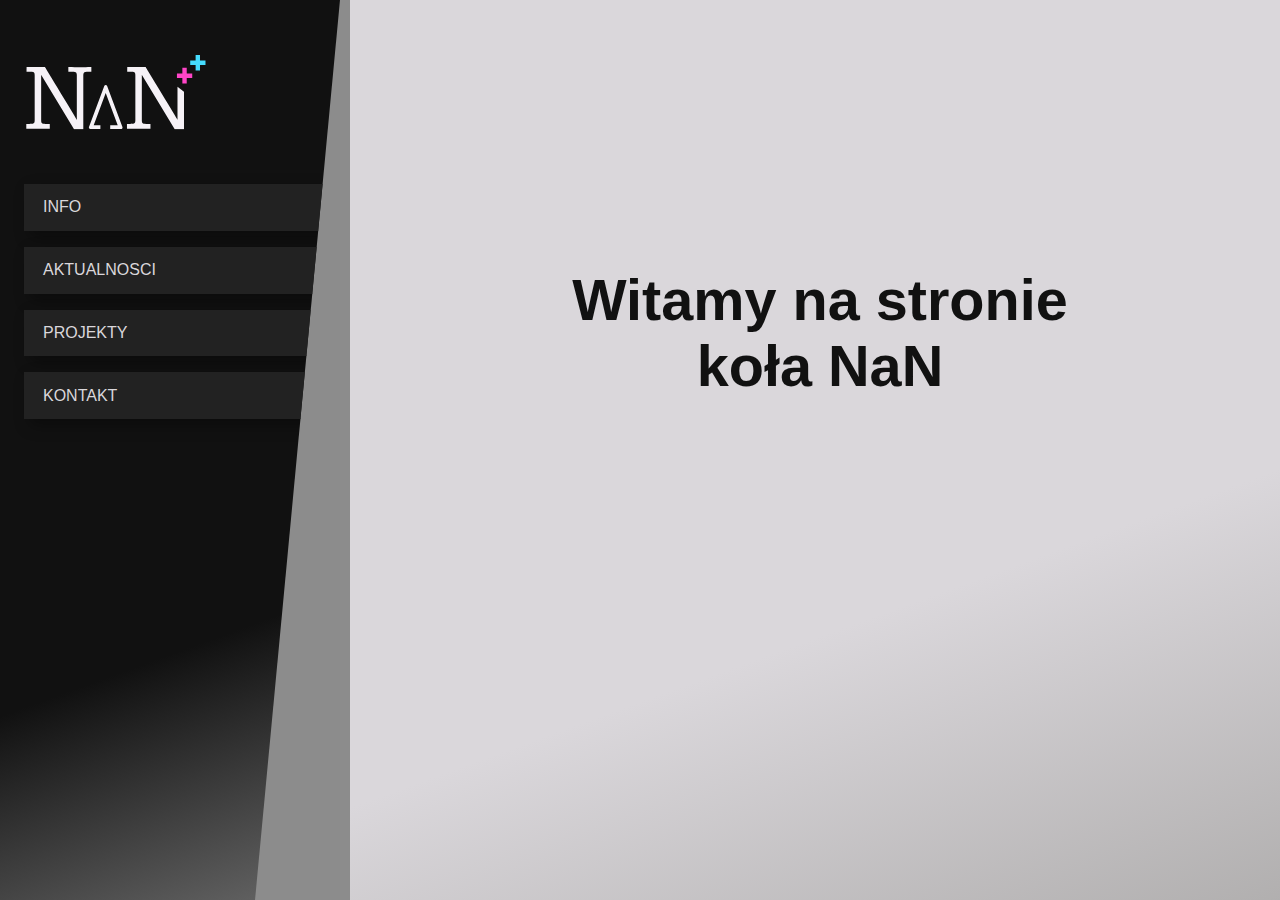
<file: strona/index.html>
<!DOCTYPE html>
<html lang="pl-PL">
<head>
  <meta charset="UTF-8" />
  <meta name="viewport" content="width=device-width, initial-scale=1.0" />
  <title>NaN++</title>
  <link rel="icon" type="image/png" href="mini_l.png">
  <link rel="stylesheet" href="style.css" />
</head>
<body>
  <div class="container">
    <div class="sidebar">
      <div class="logo" id="logo">
        <img src="logo.svg" alt="logo">
      </div>
    
      <div class="burger" id="burger">
        <div></div>
        <div></div>
        <div></div>
      </div>

      <ul class="menu" id="menu">
        <li><button data-page="info">INFO</button></li>
        <li><button data-page="aktualnosci">AKTUALNOSCI</button></li>
        <li><button data-page="projekty">PROJEKTY</button></li>
        <li><button data-page="kontakt">KONTAKT</button></li>
      </ul>
    </div>

    <div class="content" id="content"></div>
  </div>

  <script src="script.js"></script>
</body>
</html>
</file>
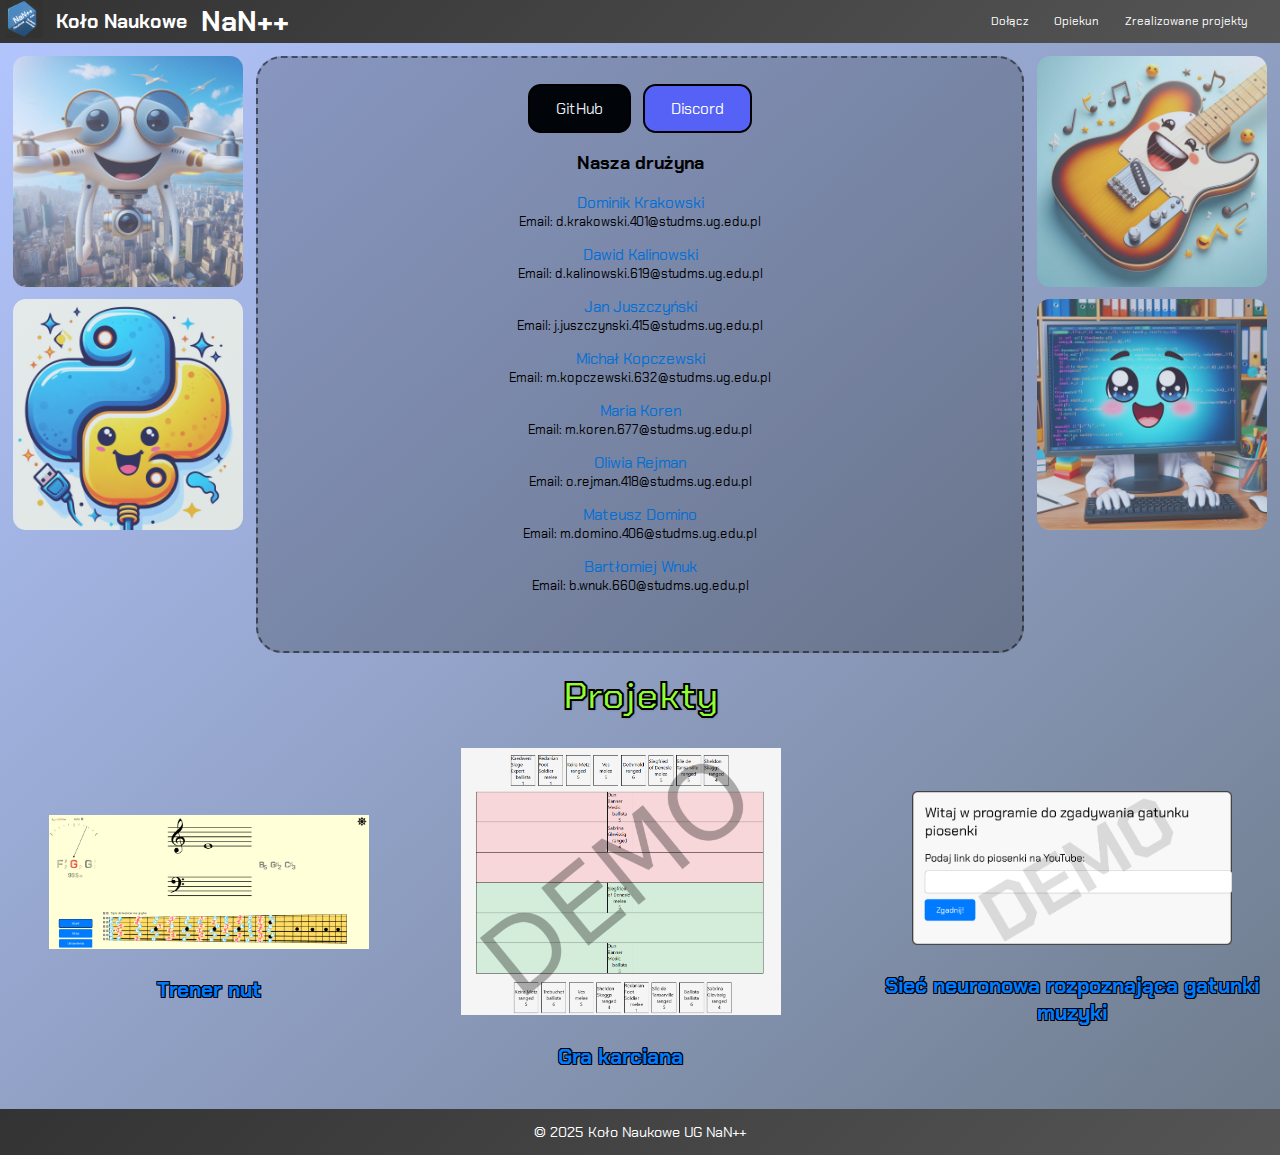
<file: strona/old/index.html>
<!DOCTYPE html>
<html lang="en">

<head>
  <meta charset="UTF-8">
  <meta name="viewport" content="width=device-width, initial-scale=1.0">
  <title>NaN++</title>
  <link rel="stylesheet" href="styles.css">
  <link rel="stylesheet" href="mobile-styles.css">
  <link rel="icon" href="icon.png" type="image/png">
  <link rel="preconnect" href="https://fonts.googleapis.com">
  <link rel="preconnect" href="https://fonts.gstatic.com" crossorigin>
  <link
    href="https://fonts.googleapis.com/css2?family=Chakra+Petch:ital,wght@0,300;0,400;0,500;0,600;0,700;1,300;1,400;1,500;1,600;1,700&display=swap"
    rel="stylesheet">


</head>

<body>
  <header class="main-header">
    <div class="left-side">
      <a href="index.html"><img src="logo-eve.gif" class="logo"></a>
      <h1 class="header-title">Koło Naukowe <span class="header-name">NaN++</span></h1>
    </div>
    <nav class="right-side">
      <a href="join.html">Dołącz</a>
      <a href="https://inf.ug.edu.pl/~piotao/">Opiekun</a>
      <a href="projects.html">Zrealizowane projekty</a>

    </nav>
  </header>


  <main>
    <nav class="left-background">
      <img src="background1.png" class="background-image">
      <img src="background2.png" class="background-image">
    </nav>
    <nav class="right-background">
      <img src="background3.png" class="background-image">
      <img src="background4.png" class="background-image">
    </nav>
    </nav>
    <section class="left-section">

      <div class="social-links">
        <a href="https://github.com/UGNaNpp" class="github-link">GitHub</a>
        <a href="https://discord.gg/vB69JExmqu" class="discord-link">Discord</a>
      </div>

      <h3 class="our-team">Nasza drużyna</h3>
      <ul>
        <li>
          <a href="https://github.com/I-am-not-a-weeb" class="member-link">Dominik Krakowski</a><br>
          <nav class="email">Email: d.krakowski.401@studms.ug.edu.pl</nav><br>
        </li>
        <li>
          <a href="https://github.com/dawid-kalinowski" class="member-link">Dawid Kalinowski</a><br>
          <nav class="email">Email: d.kalinowski.619@studms.ug.edu.pl</nav><br>
        </li>
        <li>
          <a href="https://github.com/JanJus7" class="member-link">Jan Juszczyński</a><br>
          <nav class="email">Email: j.juszczynski.415@studms.ug.edu.pl</nav><br>
        </li>

            <li><a href="https://github.com/KopczewskiMichal" class="member-link">Michał Kopczewski</a><br>
              <nav class="email">Email: m.kopczewski.632@studms.ug.edu.pl</nav><br>
            </li>

            <li><a href="https://github.com/mariakoren" class="member-link">Maria Koren</a><br>
              <nav class="email">Email: m.koren.677@studms.ug.edu.pl</nav><br>
            </li>

            <li><a href="https://github.com/oliwiarejman" class="member-link">Oliwia Rejman</a><br>
              <nav class="email">Email: o.rejman.418@studms.ug.edu.pl</nav><br>
            </li>
            <li><a href="https://github.com/matdomino" class="member-link">Mateusz Domino</a><br>
              <nav class="email">Email: m.domino.406@studms.ug.edu.pl</nav><br>
            </li>
            <li><a href="https://github.com/barteooo" class="member-link">Bartłomiej Wnuk</a><br>
              <nav class="email">Email: b.wnuk.660@studms.ug.edu.pl</nav><br>
            </li>

      </ul>
    </section>


    <section class="main-section">
      <h2 class="section-title">Projekty</h2>
      <ul class="project-list">
        <li class="project-item">
          <a href="projekty/trener-nut.html">
            <img src="note_master.png" alt="Trener nut" class="project-img">
            <h3>Trener nut</h3>
          </a>
        </li>
        <li class="project-item">
          <a href="projekty/gra-karciana.html">
            <img src="gra-karciana.png" alt="Gra karciana" class="project-img">
            <h3>Gra karciana</h3>
          </a>
        </li>
        <li class="project-item">
          <a href="projekty/neunet1.html">
            <img src="neunet1.png" alt="Sieć neuronowa 1" class="project-img">
            <h3>Sieć neuronowa rozpoznająca gatunki muzyki</h3>
          </a>
        </li>
      </ul>
    </section>
  </main>
  <footer>
    <p>&copy; 2025 Koło Naukowe UG NaN++</p>
  </footer>
</body>

</html>
</file>
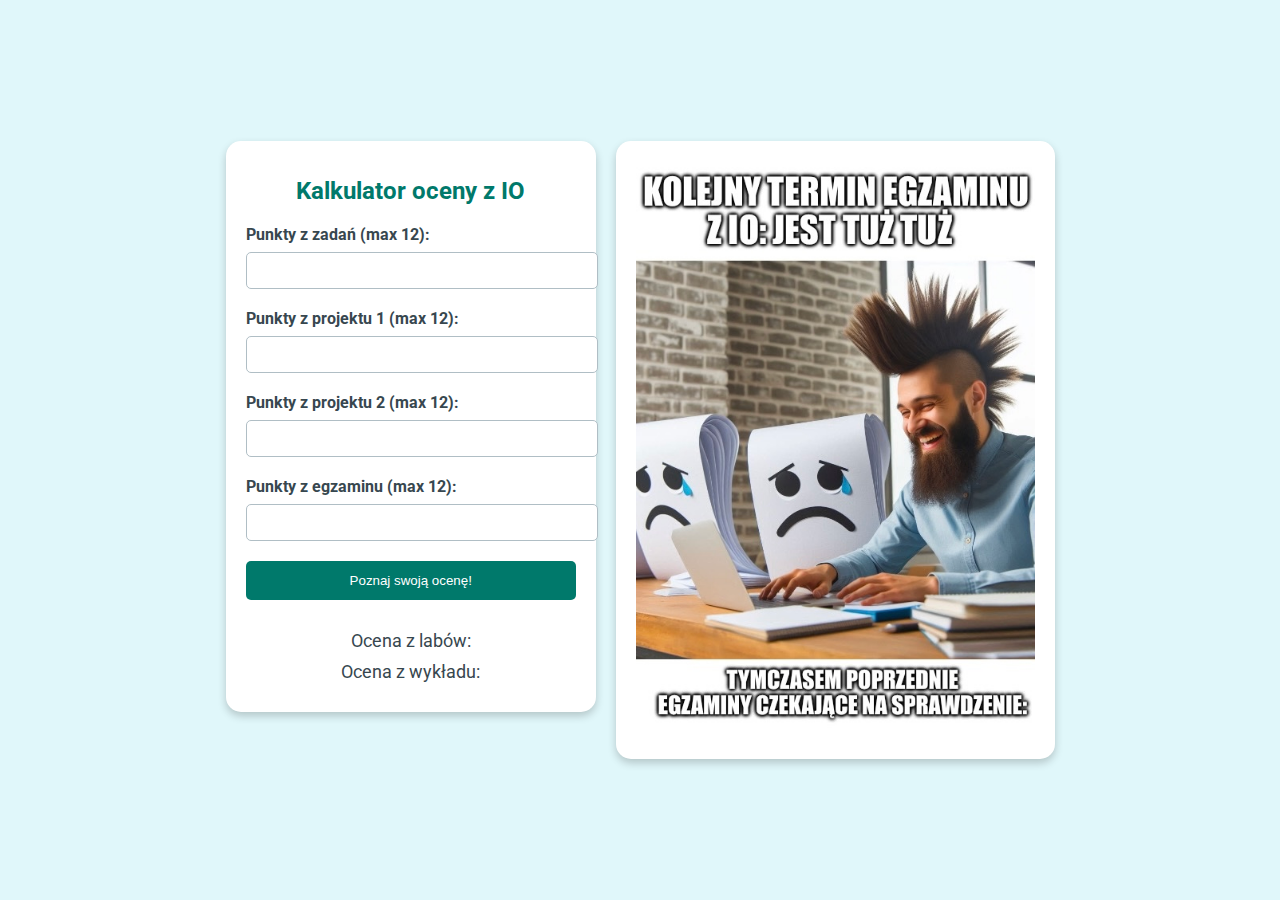
<file: strona/old/oceny_z_io/index.html>
<!DOCTYPE html>
<html lang="pl">
<head>
    <meta charset="UTF-8">
    <meta name="viewport" content="width=device-width, initial-scale=1.0">
    <title>Kalkulator oceny z IO</title>
    <link rel="icon" href="icon.png" type="image/png">
    <link rel="stylesheet" href="https://fonts.googleapis.com/css2?family=Roboto:wght@400;700&display=swap">
    <link rel="stylesheet" href="style.css">
</head>
<body>
    <div class="main-content">
        <div class="container">
            <h1>Kalkulator oceny z IO</h1>
            <div class="form-group">
                <label for="taskPoints">Punkty z zadań (max 12):</label>
                <input type="number" id="taskPoints" max="12" min="0" step="0.01">
            </div>
            <div class="form-group">
                <label for="project1Points">Punkty z projektu 1 (max 12):</label>
                <input type="number" id="project1Points" max="12" min="0" step="0.01">
            </div>
            <div class="form-group">
                <label for="project2Points">Punkty z projektu 2 (max 12):</label>
                <input type="number" id="project2Points" max="12" min="0" step="0.01">
            </div>
            <div class="form-group">
                <label for="examPoints">Punkty z egzaminu (max 12):</label>
                <input type="number" id="examPoints" max="12" min="0" step="0.01">
            </div>
            <button onclick="calculateGrades()">Poznaj swoją ocenę!</button>
            <div class="results">
                <p id="labGrade">Ocena z labów: </p>
                <p id="lectureGrade">Ocena z wykładu: </p>
                <p id="passMessage" class="hidden"></p>
            </div>
        </div>
        <div class="meme-container">
            <img src="mem.jpg" alt="Meme" class="meme">
        </div>
    </div>
    <script src="script.js"></script>
</body>
</html>
</file>
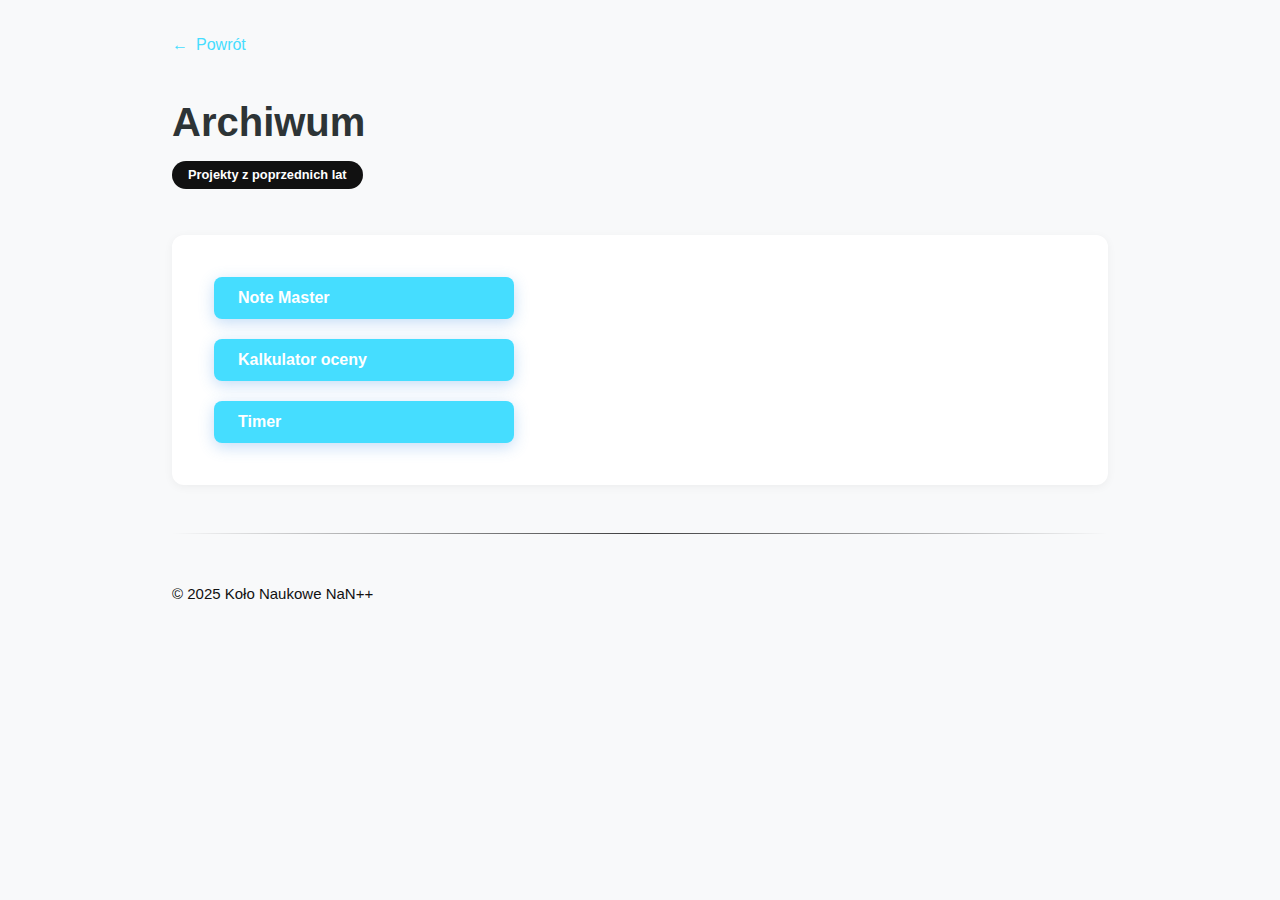
<file: strona/archiwum.html>
<!DOCTYPE html>
<html lang="pl">
<head>
    <meta charset="UTF-8">
    <meta name="viewport" content="width=device-width, initial-scale=1.0">
    <link rel="icon" type="image/png" href="mini_l.png">
    <title>Archiwum | NaN++</title>
    <style>
        * {
            margin: 0;
            padding: 0;
            box-sizing: border-box;
            font-family: 'Trebuchet MS', sans-serif;
        }

        hr {
            border: 0;
            height: 1px;
            background-image: linear-gradient(to right, rgba(0, 0, 0, 0), rgba(0, 0, 0, 0.75), rgba(0, 0, 0, 0));
        }

        body {
            background: #f8f9fa;
            color: #1111;
            line-height: 1.6;
        }

        p {
            color: #111111;
            font-size: 15px;
        }

        .container {
            max-width: 1000px;
            margin: 0 auto;
            padding: 2rem;
        }

        header {
            margin-bottom: 3rem;
        }

        .back-btn {
            display: inline-flex;
            align-items: center;
            gap: 0.5rem;
            font-weight: bold;
            color: #45DDFF;
            text-decoration: none;
            margin-bottom: 2rem;
            font-weight: 500;
            transition: opacity 0.2s;
        }

        .back-btn:hover {
            color: #FF45C7;
        }

        h1 {
            font-size: 2.5rem;
            font-weight: 700;
            margin-bottom: 0.5rem;
            color: #2d3436;
        }

        .status-badge {
            padding: 0.4rem 1rem;
            border-radius: 20px;
            font-size: 0.8rem;
            font-weight: 600;
            background-color: #111111;
            color: #ffffff;
        }

        .content-grid {
            display: grid;
            gap: 3rem;
            margin-bottom: 3rem;
        }

        @media (max-width: 768px) {
            .content-grid {
                grid-template-columns: 1fr;
            }
        }

        .main-content {
            background: white;
            border-radius: 12px;
            padding: 2rem;
            box-shadow: 0 2px 10px rgba(0,0,0,0.05);
        }

        .section {
            margin-bottom: 2.5rem;
        }

        .section:last-child {
            margin-bottom: 0;
        }

        .section h2 {
            font-size: 1.4rem;
            margin-bottom: 1rem;
            color: #2d3436;
            font-weight: 600;
        }

        .section p {
            color: #636e72;
            margin-bottom: 1rem;
        }

        .btn {
            padding: 0.8rem 1.5rem;
            border-radius: 8px;
            text-decoration: none;
            font-weight: 500;
            transition: all 0.2s;
            border: none;
            cursor: pointer;
            font-size: 0.9rem;
        }

        button {
            display: inline-flex;
            align-items: center;
            justify-content: flex-start; 
            padding: 12px 24px;
            font-size: 16px;
            font-weight: 600;
            text-decoration: none;
            color: white;
            background: #45DDFF;
            border: none;
            border-radius: 8px;
            cursor: pointer;
            margin: 10px;
            transition: all 0.3s ease;
            box-shadow: 0 4px 15px rgba(63, 142, 227, 0.3);
            position: relative;
            overflow: hidden;
            width: 300px; 
        }

        button:hover {
            transform: translateY(-2px);
            box-shadow: 0 6px 20px rgba(20, 9, 37, 0.5);
            background: #111111;
        }

        @media (max-width: 768px) {
            .container {
                padding: 1rem;
            }
            
            h1 {
                font-size: 2rem;
            }
            
            .main-content {
                padding: 1.5rem;
            }
        }
    </style>
</head>
<body>
    <div class="container">
        <header>
            <a href="index.html" class="back-btn">
                <span>←</span>Powrót
            </a>
            <h1>Archiwum</h1>
            <div class="project-meta">
                <div class="meta-item">
                    <span class="status-badge">Projekty z poprzednich lat</span>
                </div>
            </div>
        </header>
        
        <div class="content-grid">
            <div class="main-content">
                <div class="section">
                <button onclick="window.open('old/note_master/index.html', '_blank')">Note Master</button>
                <br><button onclick="window.open('old/oceny_z_io/index.html', '_blank')">Kalkulator oceny</button>
                <br><button onclick="window.open('old/timer/timer.html', '_blank')">Timer</button>
                </div>
    </div>
    <hr><p>© 2025 Koło Naukowe NaN++</p>
</body>
</html>
</file>
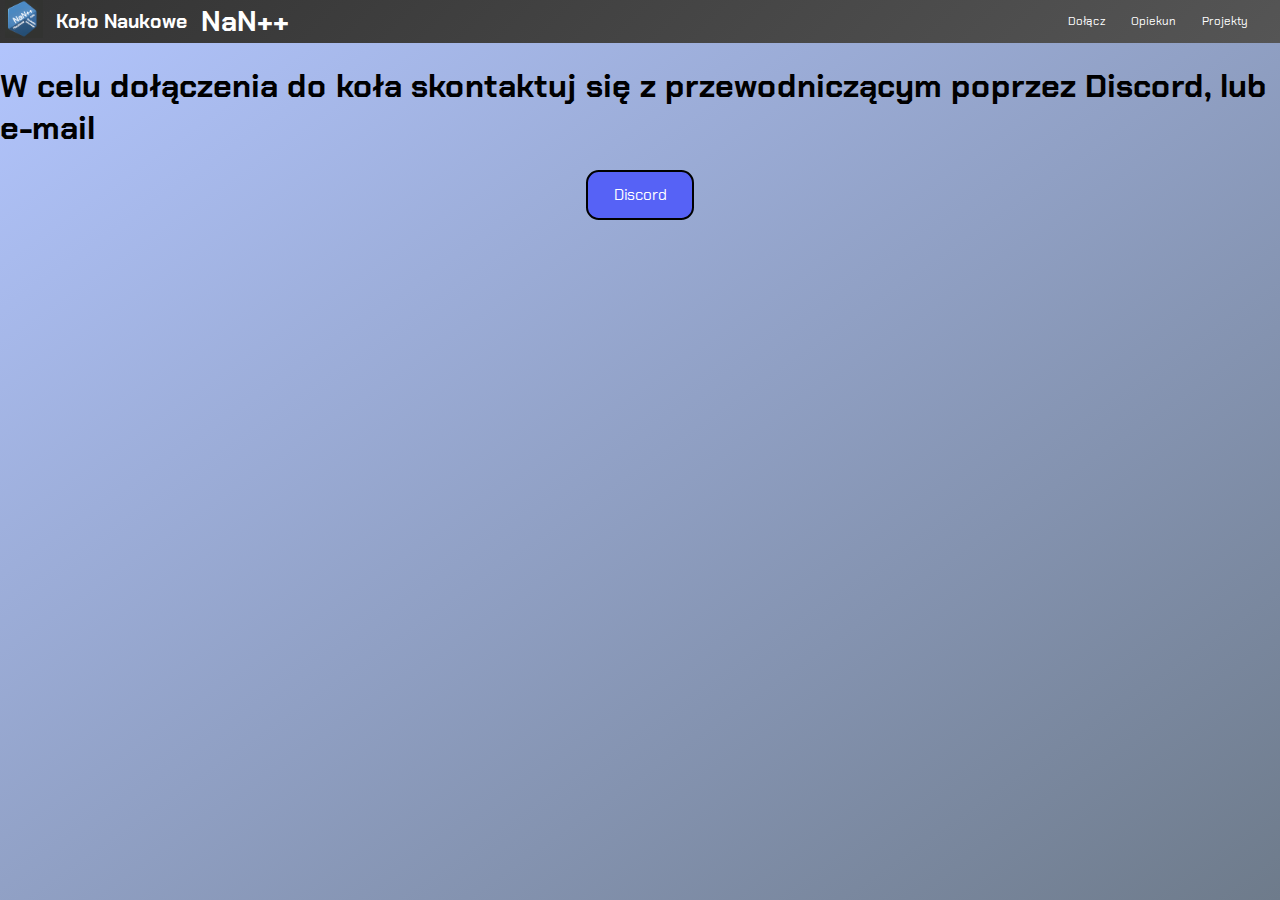
<file: strona/old/join.html>
<!DOCTYPE html>
<html lang="en">
<head>
    <meta charset="UTF-8">
    <meta name="viewport" content="width=device-width, initial-scale=1.0">
    <title>NaN++</title>
    <link rel="icon" href="icon.png" type="image/png">
    <link rel="stylesheet" href="styles.css">
    <link rel="stylesheet" href="mobile-styles.css">
    <link
    href="https://fonts.googleapis.com/css2?family=Chakra+Petch:ital,wght@0,300;0,400;0,500;0,600;0,700;1,300;1,400;1,500;1,600;1,700&display=swap"
    rel="stylesheet">
</head>
<body>
  <header class="main-header">
    <div class="left-side">
      <a href="index.html"><img src="logo-eve.gif" class="logo"></a>
      <h1 class="header-title">Koło Naukowe <span class="header-name">NaN++</span></h1>
    </div>
    <nav class="right-side">
      <a href="join.html">Dołącz</a>       
      <a href="https://inf.ug.edu.pl/~piotao/" target="_blank">Opiekun</a>
      <a href="projects.html">Projekty</a>

    </nav>
  </header>



    <h1>W celu dołączenia do koła skontaktuj się z przewodniczącym poprzez Discord, lub e-mail</h1>

    <div class="social-links">
        <a href="https://discord.gg/vB69JExmqu" class="discord-link">Discord</a>
      </div>
</body>
</html>
</file>
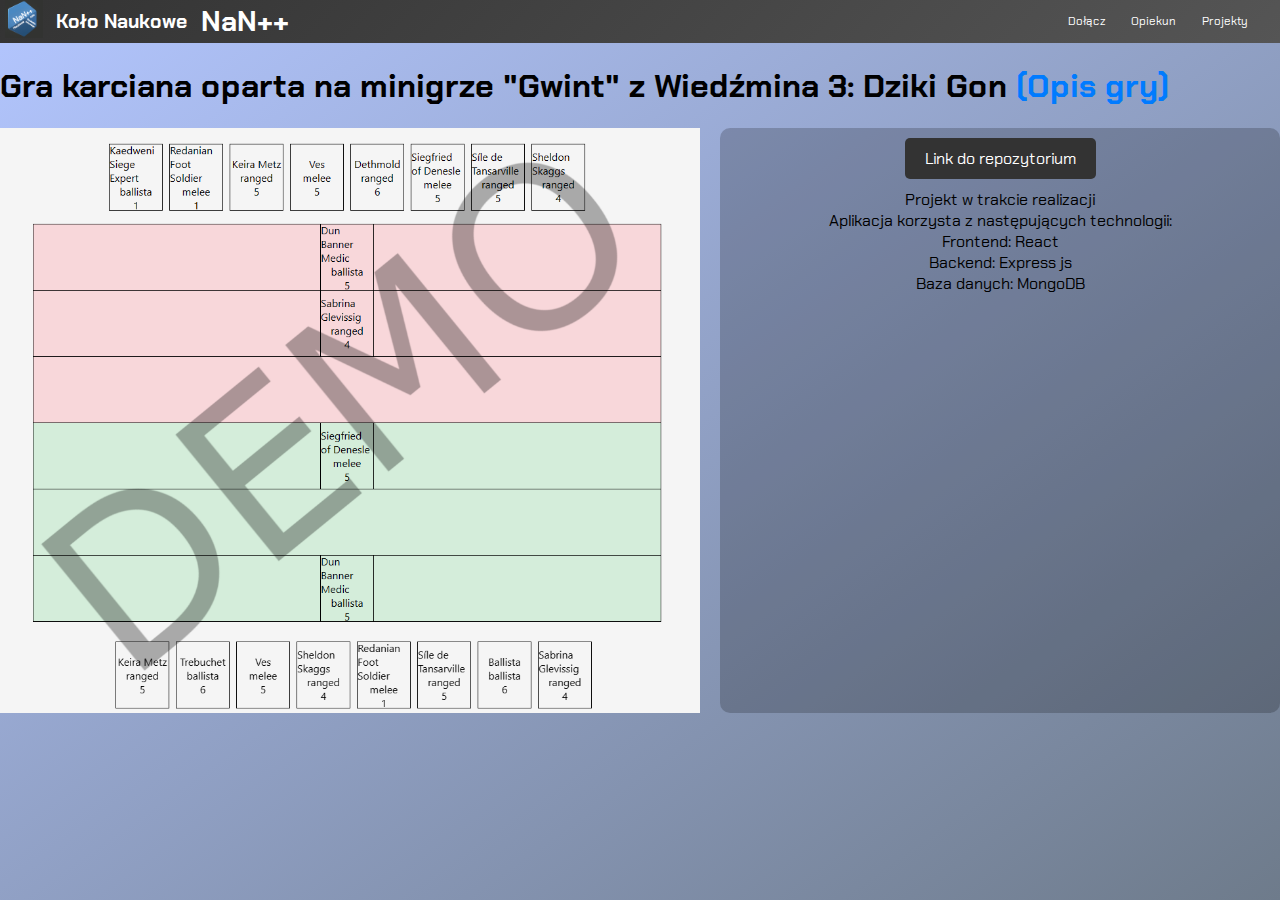
<file: strona/old/projekty/gra-karciana.html>
<!DOCTYPE html>
<html lang="en">

<head>
  <meta charset="UTF-8">
  <meta name="viewport" content="width=device-width, initial-scale=1.0">
  <title>NaN++</title>
  <link rel="icon" href="../icon.png" type="image/png">
  <link rel="stylesheet" href="../styles.css">
  <link rel="stylesheet" href="../mobile-styles.css">
  <link rel="stylesheet" href="gra-karciana.css">
  <link
    href="https://fonts.googleapis.com/css2?family=Chakra+Petch:ital,wght@0,300;0,400;0,500;0,600;0,700;1,300;1,400;1,500;1,600;1,700&display=swap"
    rel="stylesheet">
</head>

<body>
  <header class="main-header">
    <div class="left-side">
      <a href="../index.html"><img src="../logo-eve.gif" class="logo"></a>
      <h1 class="header-title">Koło Naukowe <span class="header-name">NaN++</span></h1>
    </div>
    <nav class="right-side">
      <a href="join.html">Dołącz</a>  
      <a href="https://inf.ug.edu.pl/~piotao/" target="_blank">Opiekun</a>
      <a href="../projects.html">Projekty</a>

    </nav>
  </header>
  <h1>Gra karciana oparta na minigrze "Gwint" z Wiedźmina 3: Dziki Gon <a href="https://witcher.fandom.com/wiki/Gwent">
      (Opis gry)</a></h1>
  <div class="container">
    <img src="../gra-karciana.png" alt="Gra karciana" class="screenshot">
    <div class="projekt-info">
      <div class="links-container">
        <nav class="repo-link"><a href="https://github.com/UGNaNpp/Gwint">Link do repozytorium</a></h1>
      </div>
      </nav>
      <nav>Projekt w trakcie realizacji<nav>
          <nav>Aplikacja korzysta z następujących technologii:</nav>
          <nav>
            <li>Frontend: React</li>
            <li>Backend: Express js</li>
            <li>Baza danych: MongoDB</li>
          </nav>
    </div>
  </div>
</body>

</html>
</file>
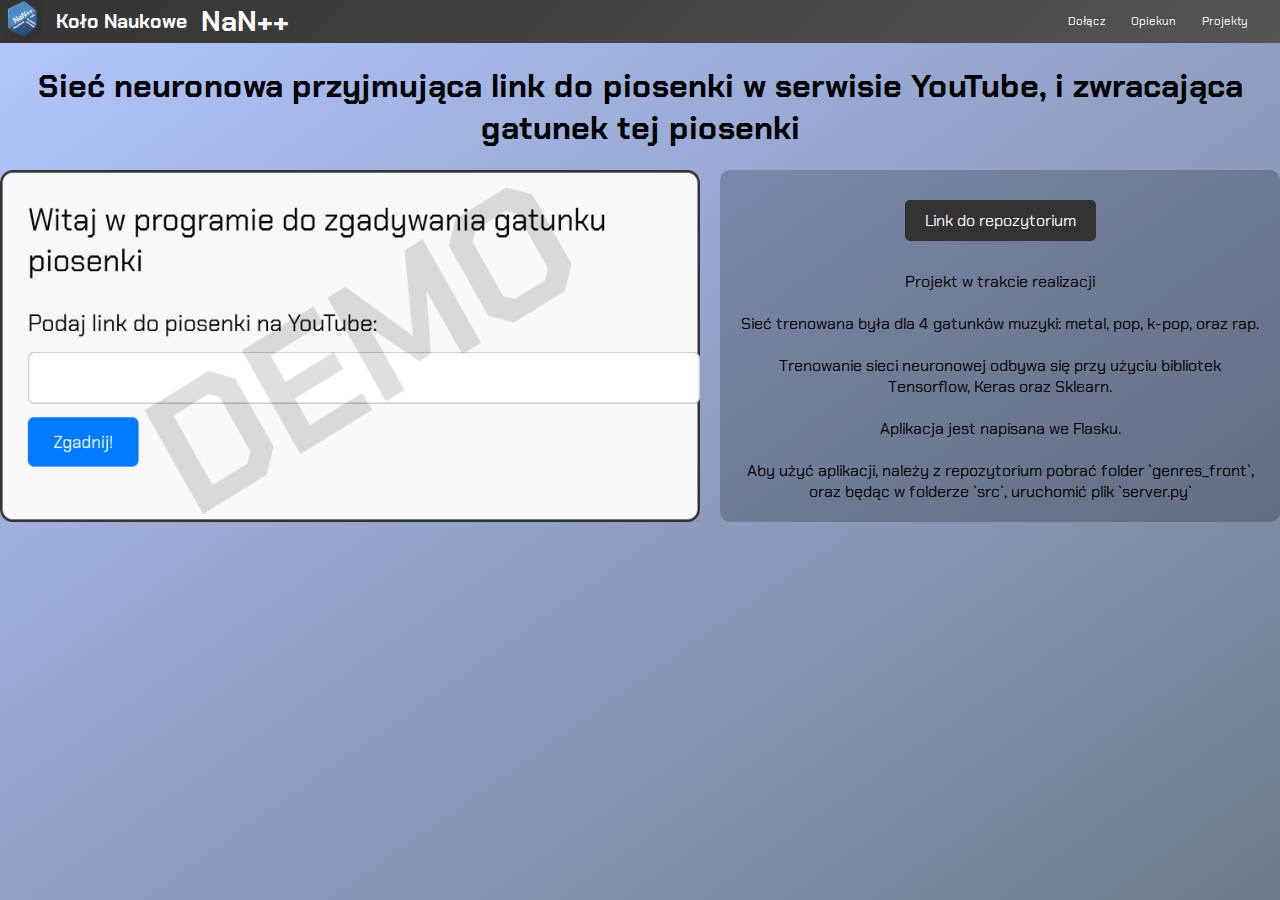
<file: strona/old/projekty/neunet1.html>
<!DOCTYPE html>
<html lang="en">

<head>
    <meta charset="UTF-8">
    <meta name="viewport" content="width=device-width, initial-scale=1.0">
    <title>NaN++</title>
    <link rel="icon" href="../icon.png" type="image/png">
    <link rel="stylesheet" href="../styles.css">
    <link rel="stylesheet" href="../mobile-styles.css">
    <link rel="stylesheet" href="gra-karciana.css">
    <link
        href="https://fonts.googleapis.com/css2?family=Chakra+Petch:ital,wght@0,300;0,400;0,500;0,600;0,700;1,300;1,400;1,500;1,600;1,700&display=swap"
        rel="stylesheet">
</head>

<body>
    <header class="main-header">
        <div class="left-side">
          <a href="../index.html"><img src="../logo-eve.gif" class="logo"></a>
          <h1 class="header-title">Koło Naukowe <span class="header-name">NaN++</span></h1>
        </div>
        <nav class="right-side">
          <a href="join.html">Dołącz</a>  
          <a href="https://inf.ug.edu.pl/~piotao/" target="_blank">Opiekun</a>
          <a href="../projects.html">Projekty</a>
    
        </nav>
      </header>
    <h1 style="text-align: center;">Sieć neuronowa przyjmująca link do piosenki w serwisie YouTube, i zwracająca gatunek
        tej piosenki</h1>
    <div class="container">
        <img src="../neunet1.png" alt="Mistrz nut" class="screenshot">
        <div class="projekt-info">
            <div class="links-container">
                <div class="repo-link"><a
                        href="https://github.com/dawid-kalinowski/Inteligencja-obliczeniowa/tree/main/proj1">Link do
                        repozytorium</a></div>
            </div>

            <nav>Projekt w trakcie realizacji</nav><br>
            <nav>Sieć trenowana była dla 4 gatunków muzyki: metal, pop, k-pop, oraz rap.</nav><br>
            <nav>Trenowanie sieci neuronowej odbywa się przy użyciu bibliotek Tensorflow, Keras oraz Sklearn.</nav><br>
            <nav>Aplikacja jest napisana we Flasku.</nav><br>
            <nav>Aby użyć aplikacji, należy z repozytorium pobrać folder `genres_front`, oraz będąc w folderze `src`, uruchomić plik `server.py`</nav>
        </div>
    </div>
</body>

</html>
</file>
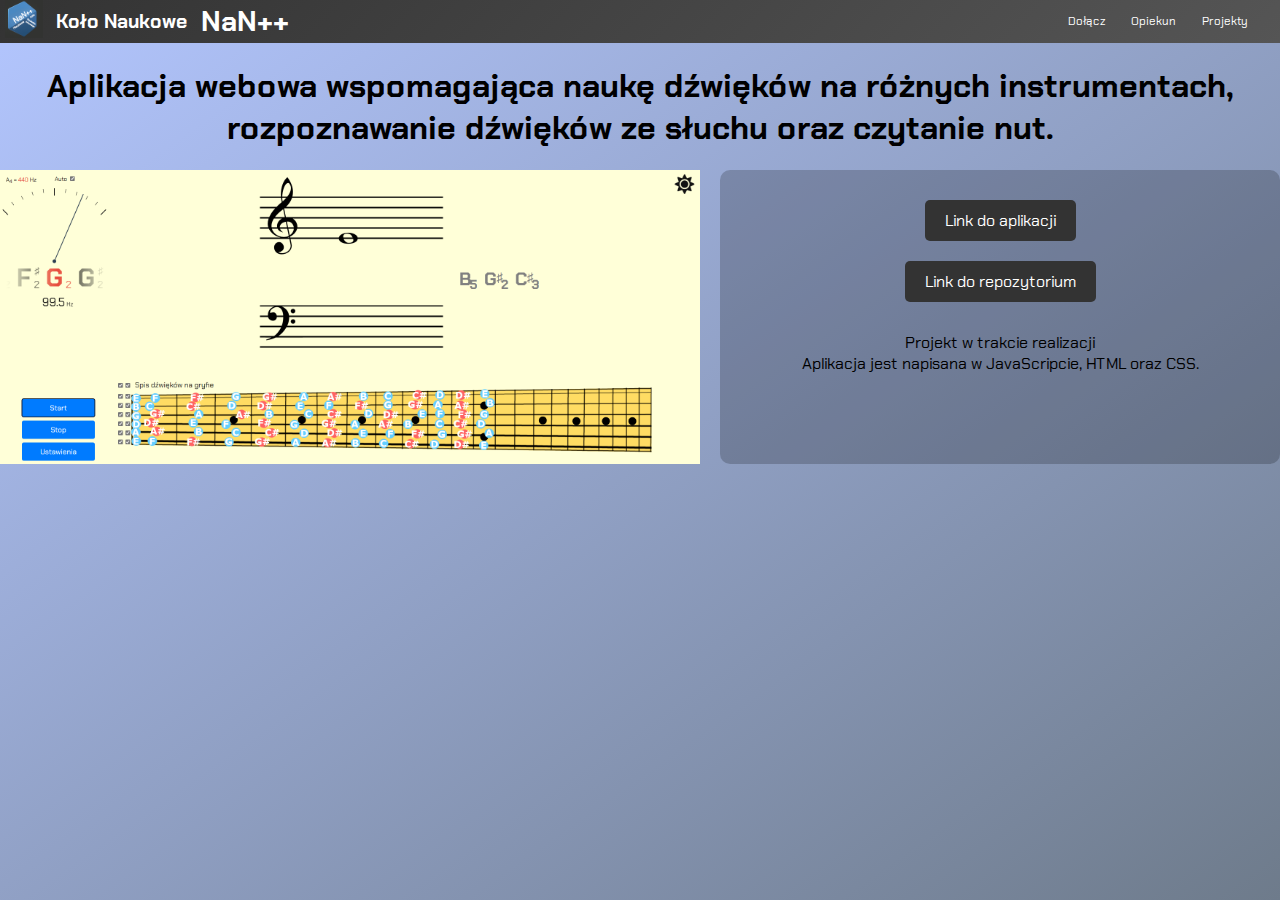
<file: strona/old/projekty/trener-nut.html>
<!DOCTYPE html>
<html lang="en">

<head>
    <meta charset="UTF-8">
    <meta name="viewport" content="width=device-width, initial-scale=1.0">
    <title>NaN++</title>
    <link rel="icon" href="../icon.png" type="image/png">
    <link rel="stylesheet" href="../styles.css">
    <link rel="stylesheet" href="../mobile-styles.css">
    <link rel="stylesheet" href="gra-karciana.css">
    <link
        href="https://fonts.googleapis.com/css2?family=Chakra+Petch:ital,wght@0,300;0,400;0,500;0,600;0,700;1,300;1,400;1,500;1,600;1,700&display=swap"
        rel="stylesheet">
</head>

<body>
    <header class="main-header">
        <div class="left-side">
          <a href="../index.html"><img src="../logo-eve.gif" class="logo"></a>
          <h1 class="header-title">Koło Naukowe <span class="header-name">NaN++</span></h1>
        </div>
        <nav class="right-side">
          <a href="join.html">Dołącz</a>  
          <a href="https://inf.ug.edu.pl/~piotao/" target="_blank">Opiekun</a>
          <a href="../projects.html">Projekty</a>
    
        </nav>
      </header>
    <h1 style="text-align: center;">Aplikacja webowa wspomagająca naukę dźwięków na różnych instrumentach, rozpoznawanie dźwięków ze słuchu oraz czytanie nut.
    </h1>
    <div class="container">
        <img src="../note_master.png" alt="Mistrz nut" class="screenshot">
        <div class="projekt-info">
            <div class="links-container">
                <div class="app-link"><a href="https://dawid-kalinowski.github.io/note_master/index.html">Link do
                        aplikacji</a></div>
                <div class="repo-link"><a href="https://github.com/dawid-kalinowski/musical-note-trainer">Link do
                        repozytorium</a></div>
            </div>

            <nav>Projekt w trakcie realizacji</nav>
                    <nav>Aplikacja jest napisana w JavaScripcie, HTML oraz CSS.</nav>
        </div>
    </div>
</body>

</html>
</file>
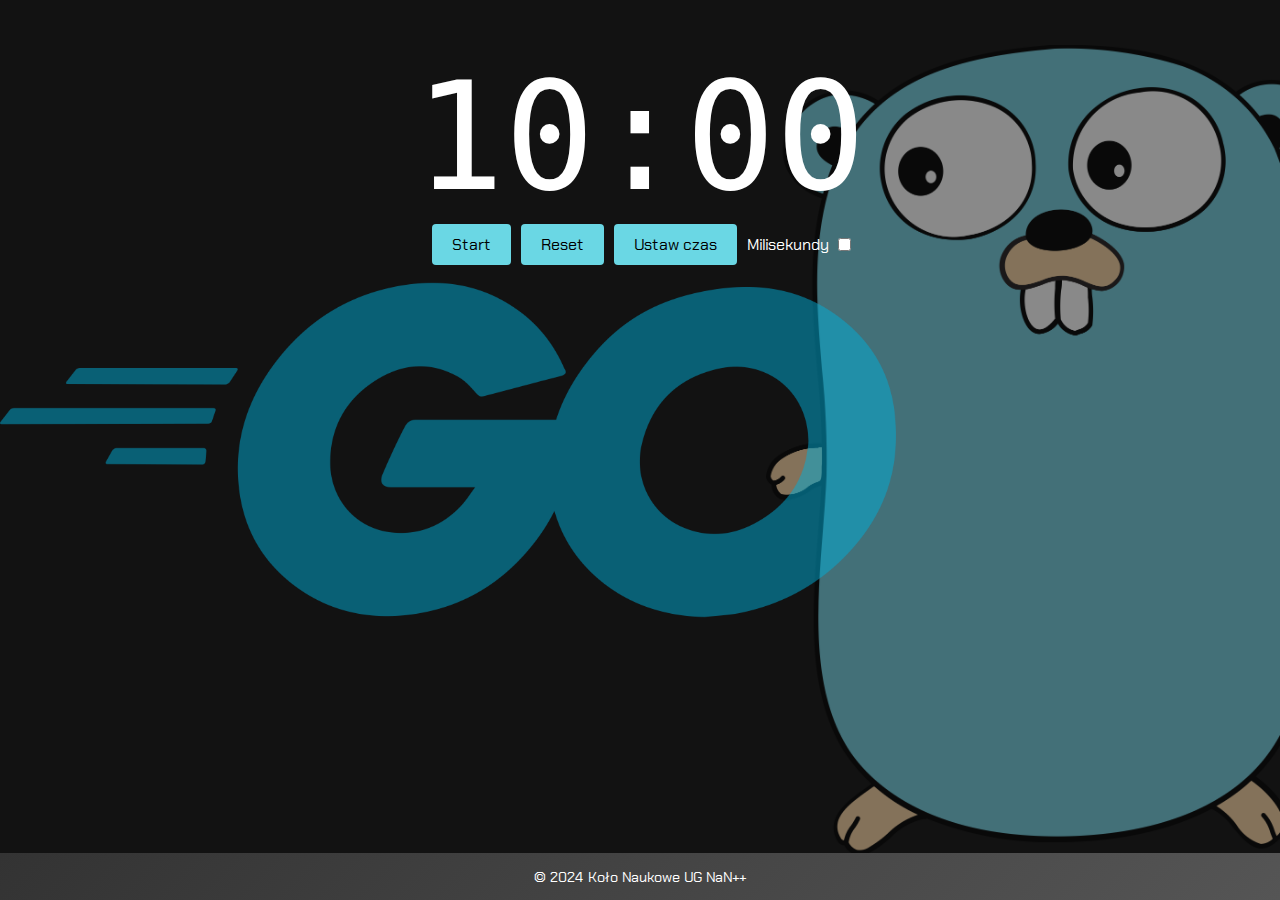
<file: strona/old/timer/timer.html>
<!DOCTYPE html>
<html lang="en">

<head>
    <meta charset="UTF-8">
    <meta name="viewport" content="width=device-width, initial-scale=1.0">
    <link rel="stylesheet" href="timer.css">
    <link rel="icon" href="icon.png" type="image/png">
    <script src="timer.js"></script>
    <title>GO Timer!</title>
    <link
        href="https://fonts.googleapis.com/css2?family=Chakra+Petch:ital,wght@0,300;0,400;0,500;0,600;0,700;1,300;1,400;1,500;1,600;1,700&display=swap"
        rel="stylesheet">
</head>

<body>

    <div id="timer" onclick="openModal()">10:00</div>
    <div class="buttons-container">
        <button id="startStopButton" onclick="toggleTimer()">Start</button>
        <button id="resetButton" onclick="resetTimer()">Reset</button>
        <button id="timeButton" onclick="openModal()">Ustaw czas</button>
        <nav class="siema"><label for="showMillisecondsCheckbox">Milisekundy</label></nav>
        <input type="checkbox" id="showMillisecondsCheckbox" onclick="toggleMillisecondsDisplay()">
    </div>
    <div id="endMessage">KONIEC!</div>

    <img src="gopher.png" class="gopher-image">
    <img src="goLogo.png" class="go-image">
    <div id="myModal" class="modal">
        <div class="modal-content">
            <span class="close" onclick="closeModal()">&times;</span>
            <h2>Ustaw czas</h2>
            <div class="input-group">
                <label for="modalHours">Godziny:</label>
                <input type="number" id="modalHours" placeholder="Godziny" min="0" value="0">
            </div>
            <div class="input-group">
                <label for="modalMinutes">Minuty:</label>
                <input type="number" id="modalMinutes" placeholder="Minuty" min="0" value="10">
            </div>
            <div class="input-group">
                <label for="modalSeconds">Sekundy:</label>
                <input type="number" id="modalSeconds" placeholder="Sekundy" min="0" value="0">
            </div>

            <button onclick="setTime()">Zatwierdź</button>
        </div>
    </div>

    <footer>
        <p>&copy; 2024 Koło Naukowe UG NaN++</p>
    </footer>
</body>

</html>
</file>
<file: strona/style.css>
* {
  margin: 0;
  padding: 0;
  box-sizing: border-box;
  font-family: 'Trebuchet MS', sans-serif;
}

body {
  background-color: #8c8c8c;
  min-height: 100vh;
  height: auto;
  display: flex;
  flex-direction: column;
  overflow-x: hidden;
  overflow-y: auto;
}

.container {
  display: flex;
  flex: 1;
  position: relative;
  overflow: hidden;
}

.sidebar {
  background: linear-gradient(160deg, #111 70%, #686868 100%);
  width: 340px; 
  color: #dad7db;
  display: flex;
  flex-direction: column;
  justify-content: flex-start;
  padding: 2rem 1.5rem;
  clip-path: polygon(0 0, 100% 0, 75% 100%, 0% 100%);
  position: relative;
  z-index: 2;
  flex-shrink: 0;
}

.logo {
  font-size: 2rem;
  font-weight: bold;
  letter-spacing: 1px;
  margin-left: 2rem;
  margin-bottom: 2rem;
  transform: scale(1.5);
  position: relative;
  display: inline-block;
  width: 120px;
  height: 120px;
  cursor: pointer;
}

.logo img {
  width: 100%;
  height: 100%;
  object-fit: contain;
  display: block;
  transition: opacity 0.3s ease;
}

.logo::after {
  content: '';
  position: absolute;
  top: 0;
  left: 0;
  width: 100%;
  height: 100%;
  background-image: url('glitched_Vectorr.gif');
  background-size: contain;
  background-repeat: no-repeat;
  background-position: center;
  opacity: 0;
  transition: opacity 0.3s ease;
  pointer-events: none;
  transform: scale(1.1);
  transform-origin: center;
}

.logo:hover img {
  opacity: 0;
}

.logo:hover::after {
  opacity: 1;
}

.menu {
  list-style: none;
  display: flex;
  flex-direction: column;
  gap: 1rem;
  transition: max-height 0.3s ease;
}

.menu button {
  width: 200%;
  padding: 0.9rem 1rem;
  font-size: 1rem;
  color: #dad7db;
  background: #222;
  border: none;
  text-align: left;
  cursor: pointer;
  border-left: 3px solid transparent;
  transition: background 0.3s ease, transform 0.2s ease, border-left 0.2s ease, box-shadow 0.2s ease;
  box-shadow: 6px 6px 14px rgba(0, 0, 0, 0.35);
  display: block;
  margin: 0;              
  border-radius: 0;       
}

.menu button:hover {
  background: #444;
  border-left: 3px solid #dad7db;
  transform: translateX(6px);
}

.content {
  flex: 1;
  background: linear-gradient(160deg, #dad7db 65%, rgb(177, 175, 175) 100%);
  padding: 2rem;
  font-size: 1.2rem;
  opacity: 1;
  transform: translateX(10px);
  transition: opacity 0.4s ease, transform 0.4s ease;
  position: relative;
  overflow: hidden;
}

.content-symbol {
  position: absolute;
  opacity: 0;
  animation: symbolPulse 3s ease-in-out infinite;
  pointer-events: none;
  z-index: -1;
}

@keyframes symbolPulse {
  0%, 100% { 
    opacity: 0; 
    transform: scale(0.7);
  }
  50% { 
    opacity: 1;
    transform: scale(0.9);
  }
}

.content.fade-out {
  opacity: 0;
  transform: translateX(0);
}

.content.fade-in {
  opacity: 1;
  transform: translateX(10px);
}

.burger {
  display: none;
  flex-direction: column;
  justify-content: space-between;
  width: 30px;
  height: 22px;
  cursor: pointer;
  margin-bottom: 1.5rem;
  margin-left: 2rem;
}

.burger div {
  height: 4px;
  background: #dad7db;
  border-radius: 2px;
  transition: all 0.3s ease;
}

.burger.active div:nth-child(1) {
  transform: rotate(45deg) translate(5px, 5px);
}
.burger.active div:nth-child(2) {
  opacity: 0;
}
.burger.active div:nth-child(3) {
  transform: rotate(-45deg) translate(5px, -5px);
}

@media (max-width: 900px) {
  .sidebar {
    width: 280px;
    clip-path: polygon(0 0, 100% 0, 90% 100%, 0% 100%);
  }
}

@media (max-width: 700px) {
  body {
    overflow-y: auto;
    overflow-x: hidden;
  }

  .container {
    flex-direction: column;
    overflow: visible;
  }

  .sidebar {
    width: 100%;
    clip-path: none;
    padding: 1.5rem;
    z-index: 3;
    position: relative;
  }

  .burger {
    display: flex;
  }

  .menu {
    max-height: 0;
    overflow: hidden;
    transition: max-height 0.3s ease;
  }

  .menu.open {
    max-height: 500px;
  }

  .content {
    width: 100%;
    transform: translateY(10px); 
    padding: 1.5rem;
    background: linear-gradient(160deg, #dad7db 65%, rgb(177, 175, 175) 100%);
    order: 2;
    flex: none; 
    transition: opacity 0.4s ease, transform 0.4s ease;
  }

  .content.fade-out {
    opacity: 0;
    transform: translateY(0);
  }

  .content.fade-in {
    opacity: 1;
    transform: translateY(10px);
  }
}

p {
  font-size: 15px;
  text-align: justify;
  max-width: 90%;
  padding: 5px;
}

h2 {
  color: #111111;
  font-size: 300%;
  margin: 15%;
  text-align: center;
  margin-top: 235px;
  position: relative;
  z-index: 1;
  animation: subtleBounce 8s ease-in-out infinite;
}

@keyframes subtleBounce {
  0%, 85%, 100% {
    transform: translateY(0);
  }
  87% {
    transform: translateY(-8px);
  }
  89% {
    transform: translateY(-4px);
  }
  91% {
    transform: translateY(-2px);
  }
  93% {
    transform: translateY(-1px);
  }
  95% {
    transform: translateY(2px);
  }
  97% {
    transform: translateY(1px);
  }
}

hr {
  height: 6px;
  background: linear-gradient(90deg, #FF45C7, #FF6BC7, #45DDFF, #67E3FF, #FF45C7);
  background-size: 300% 100%;
  animation: waveMove 4s ease-in-out infinite;
  margin: 10px 0;
  max-width: 90%;
  border: none;
  border-radius: 3px;
}

@keyframes waveMove {
  0% { background-position: 0% 50%; }
  50% { background-position: 100% 50%; }
  100% { background-position: 0% 50%; }
}

.project {
  margin-top: 2%;
  position: relative;
  overflow: hidden;
  border-radius: 12px;
  cursor: pointer;
  transition: transform 0.3s ease, box-shadow 0.3s ease;
  box-shadow: 4px 4px 12px rgba(0, 0, 0, 0.25);
  width: 100%;
  max-width: 250px;
  height: 150px; 
  background-color: #111111;
  display: flex;
  align-items: center;
  justify-content: center;
}

.project .overlay {
  position: absolute;
  inset: 0;
  background: #111111;
  color: white;
  font-size: 1.3rem;
  font-weight: bold;
  display: flex;
  align-items: center;
  justify-content: center;
  transition: opacity 0.4s ease;
  border-radius: 12px;
  z-index: 2;
}

.project:hover {
  opacity: 1;
  transform: scale(1.05);
  box-shadow: 6px 6px 18px rgba(0, 0, 0, 0.35);
}

.updates {
  margin-top: 1rem;
  max-width: 90%;
}

.update-list {
  display: flex;
  flex-direction: column;
  gap: 1rem;
}

.update {
  background: #f0f0f0;
  border-radius: 10px;
  box-shadow: 4px 4px 8px rgba(0,0,0,0.15);
  overflow: hidden;
  transition: all 0.3s ease;
}

.update-header {
  display: flex;
  justify-content: space-between;
  align-items: center;
  padding: 1rem 1.2rem;
  cursor: pointer;
  font-weight: 600;
  background: #111111;
  color: #dad7db;
  position: relative;
  user-select: none;
}

.update-date {
  color: #858585; 
}

.update-header .arrow {
  transition: transform 0.3s ease;
  font-size: 1.2rem;
  margin-left: 0.8rem;
}

.update-content {
  max-height: 0;
  overflow: hidden;
  padding: 0 1.2rem;
  background: #e3e3e3;
  color: #111111;
  transition: max-height 0.3s ease, padding 0.3s ease;
}

.update.open .update-content {
  max-height: 500px; 
  padding: 1rem 1.2rem;
}

.update-header .arrow {
  transition: transform 0.3s ease;
  font-size: 1.2rem;
  margin-left: 0.8rem;
}

.update.open .arrow {
  transform: rotate(180deg);
}

.update {
  background: #f0f0f0;
  border-radius: 10px;
  box-shadow: 4px 4px 8px rgba(0,0,0,0.15);
  overflow: hidden;
  transition: all 0.3s ease;
}

.info {
    display: flex;
    align-items: center;
    gap: 10px;
}

.info p {
    display: flex;
    align-items: center;
    gap: 8px;
    margin: 0;
}

.info img {
    transition: transform 0.3s ease;
    vertical-align: middle;
}

.info img:hover {
    transform: scale(1.2);
}

@media (max-width: 700px) {
  .info img {
    width: 10%;
    height: 10%;
  }
}
</file>
<file: strona/old/styles.css>
* {
  font-family: "Chakra Petch", sans-serif
}

;

main {

  flex: 1;
}

body {
  background: linear-gradient(to bottom right, #b3c6ff, #6e7b8b);
  margin: 0;
  padding: 0;
  display: flex;
  flex-direction: column;
  min-height: 100vh;
}

.main-header {
  background: linear-gradient(135deg, #333333, #555555);
  display: flex;
  align-items: center;
}

.left-side {
  display: flex;
  align-items: center;
}

.logo {
  margin-left: 0.5vh;
  height: 3vw;
  width: auto;
}

.header-title {
  display: flex;
  justify-content: center;
  align-items: center;
  font-size: 1.51vw;
  margin: 0;
  color: #fff;
  margin-left: 1.5vh;
}

.header-name {
  display: flex;
  justify-content: center;
  align-items: center;
  margin-left: 1.5vh;
  font-size: 2.2vw;
  animation: rainbow 10s infinite;
}

.right-side {
  /* width: 50%; */
  margin-left: auto;
  margin-right: 2vw;
  display: flex;
  justify-content: center;
  align-items: right;
}

.right-side nav {
  width: auto;
  display: flex;
  justify-content: flex-end;
}

.right-side a {
  color: #fff;
  text-decoration: none;
  margin-left: 1vw;
  font-size: 0.9vw;
  display: inline-block;
  word-wrap: break-word;
  padding: 0 0.5vw;
  text-align: center;
}

a {
  text-decoration: none;
  color: #007bff;
  transition: color 0.3s ease;
}


a:hover {
  color: #0056b3;
}

.left-background {
  z-index: 0;
  margin-left: 1vw;
  display: flex;
  flex-direction: column;
  position: absolute;
}

.right-background {
  z-index: 0;
  margin-right: 1vw;
  display: flex;
  flex-direction: column;
  position: absolute;
  right: 0;
}

.background-image {
  opacity: 0.7;
  margin-top: 1vw;
  width: 18vw;
  border-radius: 1vw;
}


.left-section {
  background-color: rgb(0, 0, 0, 0.2);
  margin-left: 20vw;
  margin-right: 20vw;
  margin-top: 1vw;
  padding: 2vw;
  border: 0.2vw dashed rgba(0, 0, 0, 0.5);
  border-radius: 2vw;
  box-sizing: border-box;
  text-align: center;
  text-align: center;
}

.our-team {
  font-size: 2vh;
}

.left-section ul {
  list-style: none;
  padding: 0;
}





.left-section li {
  font-family: Arial, sans-serif;
  font-size: 1vw;
}



.left-section strong {
  display: block;
  font-weight: bold;
}


.social-links {
  display: flex;
  justify-content: center;
  align-items: center;
}

.github-link,
.discord-link {
  font-size: 1.2vw;
  display: inline-block;
  padding: 1vw 2vw;

  color: #fff;
  text-decoration: none;
  text-align: center;
  border: 0.2vw solid #000000;
  border-radius: 1vw;
  transition: background-color 0.3s, transform 0.3s;
}

.discord-link {
  background-color: #5662f6;
}

.github-link {
  background-color: #010409;
  margin-right: 1vw;
  color: #e6edf3;
}

.github-link:hover,
.discord-link:hover {
  background-color: #fff;
  color: #000;
  border-color: #000;
  transform: scale(1.1);
}


.member-link {
  margin: 0;
  font-size: 1.2vw;
  text-decoration: none;
  color: #006fd6;
  transition: color 0.3s, font-size 0.3s;
}

.member-link:hover {
  color: #ff0;
  font-size: 1.6vw;
}

.contact-button {
  font-size: 1vw;
  display: inline-block;
  padding: 0.6vw 1.5vw;
  background-color: #007bff;
  color: #fff;
  text-decoration: none;
  border: 0.2vw solid #333;
  border-radius: 0.5vw;
  transition: background-color 0.3s, transform 0.3s;
}

.contact-button:hover {
  color: rgb(0, 0, 0);
  background-color: #67b0ff;
  transform: scale(1.1);
  border-color: #000;
}

.main-section {
  margin-left: 1vh;
  margin-right: 1vh;
}

.main-section a {
  text-shadow: -1px -1px 0 #000000,  
  1px -1px 0 #000000,
  -1px 1px 0 #000000,
  1px 1px 0 #000000;
}



.section-title {
  font-size: 3vw;
  font-weight: bold;
  color: #8fff33;
  padding: 1vh 2vh;
  margin-top: 1vh;
  margin-bottom: 1vh;
  text-align: center;
  text-shadow: 0.1vw 0.1vw 0.2vw rgba(0, 0, 0, 0.2);
  -webkit-text-stroke: 0.15vw black;
}



.project-list {
  font-size: 2vh;
  display: grid;
  grid-template-columns: repeat(3, 1fr);
  grid-gap: 1vw;
  list-style: none;
}

.project-item {
  text-align: center;
  display: flex;
  justify-content: left;
  align-items: center;
}


.project-img {
  height: auto;
  width: 25vw;
  transition: transform 0.3s ease;
}

.project-img:hover {
  transform: scale(1.2);
}



footer {
  font-size: 1.6vh;
  background: linear-gradient(135deg, #333333, #555555);
  color: white;
  text-align: center;
}


@keyframes rainbow {
  0% {
    text-shadow: 0 0 1vh rgb(255, 0, 0);
  }

  25% {
    text-shadow: 0 0 1vh rgb(255, 255, 0);
  }

  50% {
    text-shadow: 0 0 1vh rgb(0, 255, 0);
  }

  75% {
    text-shadow: 0 0 1vh rgb(0, 0, 255);
  }

  100% {
    text-shadow: 0 0 1vh rgb(255, 0, 255);
  }
}
</file>
<file: strona/old/mobile-styles.css>
@media only screen and (max-width: 768px) {

    .logo {
        height: 10vw;
      }
      

    .header-title {
        font-size: 2.2vw;
        margin-left: 1vw;
      }

    .header-name {
        font-size: 3.2vw;
        margin-left: 1vw;
    }

    .right-side {
        margin-right: 1em;
    }

    .right-side a {
        font-size: 2.2vw;
        margin-left: 0;
    }
    .left-section li {
        font-size: 3vw;
    }
  
    .github-link {
      font-size: 2vh;
      width: 8vh;
    }

    .member-link {
        font-size: 2vh;

      }

    .email {
        font-size: 1vh;
    }

      .contact-button {
        font-size: 1vh;
      }

      .section-title {
        font-size: 5vw;
      }

      @keyframes rainbow {
        0% { text-shadow: 0 0 1vw rgb(255, 0, 0); }
        25% { text-shadow: 0 0 1vw rgb(255, 255, 0); }
        50% { text-shadow: 0 0 1vw rgb(0, 255, 0); }
        75% { text-shadow: 0 0 1vw rgb(0, 0, 255); }
        100% { text-shadow: 0 0 1vw rgb(255, 0, 255); }
      }
  }
</file>
<file: strona/old/oceny_z_io/style.css>
body {
    font-family: 'Roboto', sans-serif;
    margin: 0;
    padding: 0;
    background-color: #e0f7fa;
    color: #37474f;
    display: flex;
    justify-content: center;
    align-items: center;
    min-height: 100vh;
}

.main-content {
    display: flex;
    align-items: flex-start;
    gap: 20px;
    max-width: 1200px;
    padding: 20px;
    box-sizing: border-box;
}

.container {
    background-color: #ffffff;
    padding: 20px;
    border-radius: 15px;
    box-shadow: 0 4px 8px rgba(0, 0, 0, 0.2);
    width: 50%;
    text-align: center;
    transition: box-shadow 0.3s ease;
}

.container:hover {
    box-shadow: 0 8px 16px rgba(0, 0, 0, 0.3);
}

h1 {
    font-size: 24px;
    margin-bottom: 20px;
    color: #00796b;
}

.form-group {
    margin-bottom: 20px;
    text-align: left;
}

.form-group label {
    display: block;
    margin-bottom: 8px;
    font-weight: bold;
}

.form-group input {
    width: 100%;
    padding: 10px;
    border: 1px solid #b0bec5;
    border-radius: 5px;
    transition: border-color 0.3s ease;
}

.form-group input:focus {
    border-color: #00796b;
    outline: none;
}

button {
    background-color: #00796b;
    color: #ffffff;
    padding: 12px 20px;
    border: none;
    border-radius: 5px;
    cursor: pointer;
    transition: background-color 0.3s ease, transform 0.3s ease;
    width: 100%;
}

button:hover {
    background-color: #004d40;
    transform: translateY(-3px);
}

.results {
    margin-top: 30px;
}

.results p {
    font-size: 18px;
    margin: 10px 0;
}

.hidden {
    display: none;
}

.pass {
    color: green;
    font-weight: bold;
    animation: fadeIn 1s ease-in-out;
}

.fail {
    color: red;
    font-weight: bold;
    animation: fadeIn 1s ease-in-out;
}

.meme-container {
    display: flex;
    align-items: center;
    justify-content: flex-end;
    background-color: #ffffff;
    padding: 20px;
    border-radius: 15px;
    box-shadow: 0 4px 8px rgba(0, 0, 0, 0.2);
    transition: transform 0.3s ease;
    max-width: 50%; 
}


.meme {
    max-width: 100%;
    border-radius: 10px;
    transition: transform 0.3s ease;
}


@media screen and (max-width: 900px) {
    .main-content {
        flex-direction: column;
        align-items: center;
    }
    .container,
    .meme-container {
        width: 100%;
        max-width: none;
    }
}
</file>
<file: strona/old/projekty/gra-karciana.css>
.container {
    display: flex;
    flex-direction: row;
}

.screenshot {
    width: 700px;
    margin-right: 20px;
}

.projekt-info {
    background-color: rgb(0, 0, 0, 0.2);
    padding: 20px;
    border-radius: 10px;
    width: 600px;
    text-align: center;
    transition: transform 0.2s ease-in-out;
}

.projekt-info h2 {
    margin-top: 0;
}

.projekt-info nav {
    list-style: none;
    padding: 0;
}

.links-container > div{ 
    text-align: center;
  }
.links-container {
    margin-bottom: 20px;
}

  .app-link, .repo-link {
    padding: 20px 0;
    text-align: center;
    display: block;
}

.app-link a, .repo-link a {
    background-color: #333;
    color: white;
    padding: 10px 20px;
    border-radius: 5px;
    text-decoration: none;
    transition: transform 0.2s ease-in-out, background-color 0.2s ease-in-out;
}

.app-link a:hover, .repo-link a:hover {
    transform: scale(1.1);
    background-color: #555;
}
</file>
<file: strona/old/timer/timer.css>
body {
    font-family: "Chakra Petch", sans-serif;
    text-align: center;
    background-color: #121212;
}


footer {
    font-size: 1.6vh;
    background: linear-gradient(135deg, #333333, #555555);
    color: white;
    text-align: center;
    position: fixed;
    bottom: 0;
    left: 0;
    width: 100%;
}

.modal {
    display: none;
    position: fixed;
    z-index: 1;
    left: 0;
    top: 0;
    width: 100%;
    height: 100%;
    overflow: auto;
    background-color: rgba(0, 0, 0, 0.5);
}

.modal-content {
    background-color: #fefefe;
    margin: 20% auto;
    padding: 20px;
    border: 1px solid #888;
    width: 50%;
    max-width: 400px;
}

.close {
    color: #aaa;
    float: right;
    font-size: 28px;
    font-weight: bold;
}

.close:hover,
.close:focus {
    color: black;
    text-decoration: none;
    cursor: pointer;
}

.input-group {
    margin-bottom: 10px;
}

.input-group label {
    display: inline-block;
    width: 100px;
    font-weight: bold;
}

.input-group input {
    width: calc(100% - 110px);
    padding: 5px;
    border: 1px solid #ccc;
    border-radius: 4px;
    box-sizing: border-box;
}

#modalHours,
#modalMinutes,
#modalSeconds {
    font-family: "Chakra Petch", sans-serif;
}

button {
    font-size: bold;
    font-family: "Chakra Petch", sans-serif;
    padding: 10px 20px;
    background-color: #6ad7e4;
    color: rgb(0, 0, 0);
    border: none;
    border-radius: 4px;
    cursor: pointer;
    font-size: 16px;
}

button:hover {
    background-color: #4eb3be;
}



@keyframes glow {
    0% {
        text-shadow: 0px 0px 20px rgba(0, 26, 255, 1);
    }

    100% {
        text-shadow: 0px 0px 30px rgba(57, 215, 255, 1);
    }
}

#timer {
    margin-top: 50px;
    font-size: 150px;
    animation: glow 1.5s ease-in-out infinite alternate;
    color: white;
    font-family: 'Fira Code', 'Roboto Mono', 'IBM Plex Mono', monospace;
}




#timer:hover {
    color: #6ad7e4;
    cursor: pointer;

}

#endMessage {
    display: none;
    font-size: 8em;
    color: rgb(255, 0, 0);
    font-weight: bold;
}

button#resetButton.disabled {
    background-color: #cccccc;
    cursor: not-allowed;
}
button#timeButton.disabled {
    background-color: #cccccc;
    cursor: not-allowed;
}

.gopher-image {
    position: absolute;
    height: 90vh;
    bottom: 5vh;
    right: 0;
    margin: auto;
    z-index: -1;
    opacity: 0.5;
}

.go-image {
    position: absolute;
    width: 70vw;
    bottom: 0;
    top: 0;
    left: 0;
    margin: auto;
    z-index: -1;
    opacity: 0.5;
}

.siema {
    color: white;
}

.buttons-container {
    display: flex;
    justify-content: center;
    align-items: center;
}

.buttons-container button,
.buttons-container nav {
    margin: 0 5px;
}
</file>
